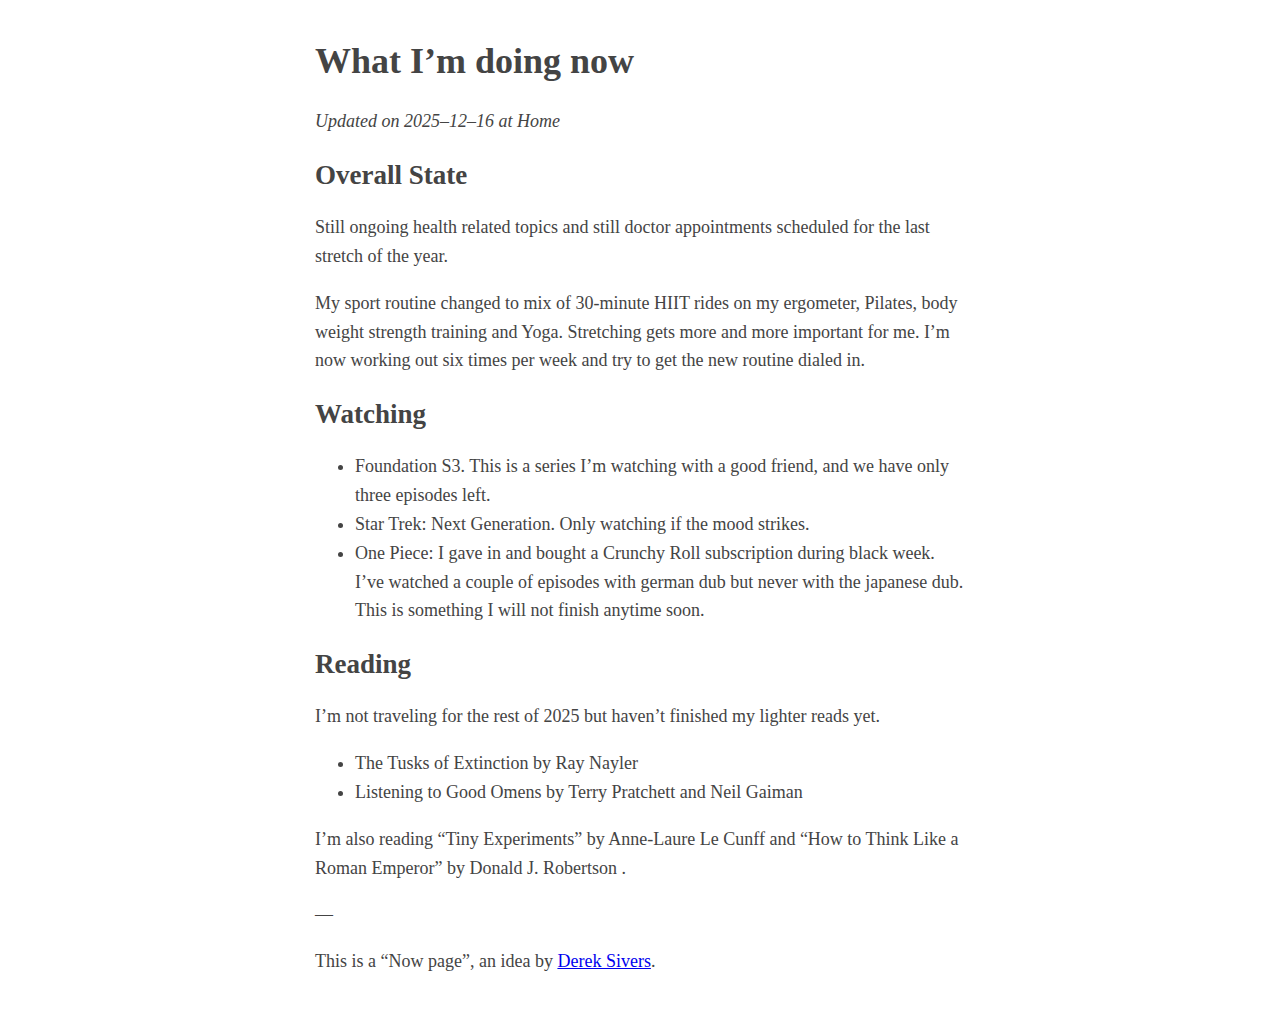
<file: now/index.html>
<!DOCTYPE html>
<html lang="en">
  <head>
    <meta charset="utf-8">
    <meta name="viewport" content="width=device-width, initial-scale=1">
    <title>Marc’s Homepage</title>
    <link href="/main.css" rel="stylesheet"/>
  </head>
  <body>
    <h1 id="whatimdoingnow">What I&#8217;m doing now</h1>

    <p><em>Updated on 2025&#8211;12&#8211;16 at Home</em></p>

    <h2 id="overallstate">Overall State</h2>

    <p>Still ongoing health related topics and still doctor appointments scheduled for the last stretch of the year.</p>

    <p>My sport routine changed to mix of 30-minute HIIT rides on my ergometer, Pilates, body weight strength training and Yoga. Stretching gets more and more important for me. I&#8217;m now working out six times per week and try to get the new routine dialed in.</p>

    <h2 id="watching">Watching</h2>

    <ul>
    <li>Foundation S3. This is a series I&#8217;m watching with a good friend, and we have only three episodes left.</li>
    <li>Star Trek: Next Generation. Only watching if the mood strikes.</li>
    <li>One Piece: I gave in and bought a Crunchy Roll subscription during black week. I&#8217;ve watched a couple of episodes with german dub but never with the japanese dub. This is something I will not finish anytime soon.</li>
    </ul>

    <h2 id="reading">Reading</h2>

    <p>I&#8217;m not traveling for the rest of 2025 but haven&#8217;t finished my lighter reads yet.</p>

    <ul>
    <li>The Tusks of Extinction by Ray Nayler</li>
    <li>Listening to Good Omens by Terry Pratchett and Neil Gaiman</li>
    </ul>

    <p>I&#8217;m also reading &#8220;Tiny Experiments&#8221; by Anne-Laure Le Cunff and &#8220;How to Think Like a Roman Emperor&#8221; by Donald J. Robertson .</p>

    <p>—</p>

    <p>This is a &#8220;Now page&#8221;, an idea by <a href="https://nownownow.com/about">Derek Sivers</a>.</p>
  </body>
</html>
</file>
<file: main.css>
/* See http://bettermotherfuckingwebsite.com/ */
body {
  margin: 40px
  auto;
  max-width: 650px;
  line-height: 1.6;
  font-size: 18px;
  color: #444;
  padding: 0
  10px
}

img#depiction {
  width: 100px;
  height: 100px;
  padding: 5px;
  float: left;
}

h1, h2, h3 {
  line-height: 1.2
}
</file>
